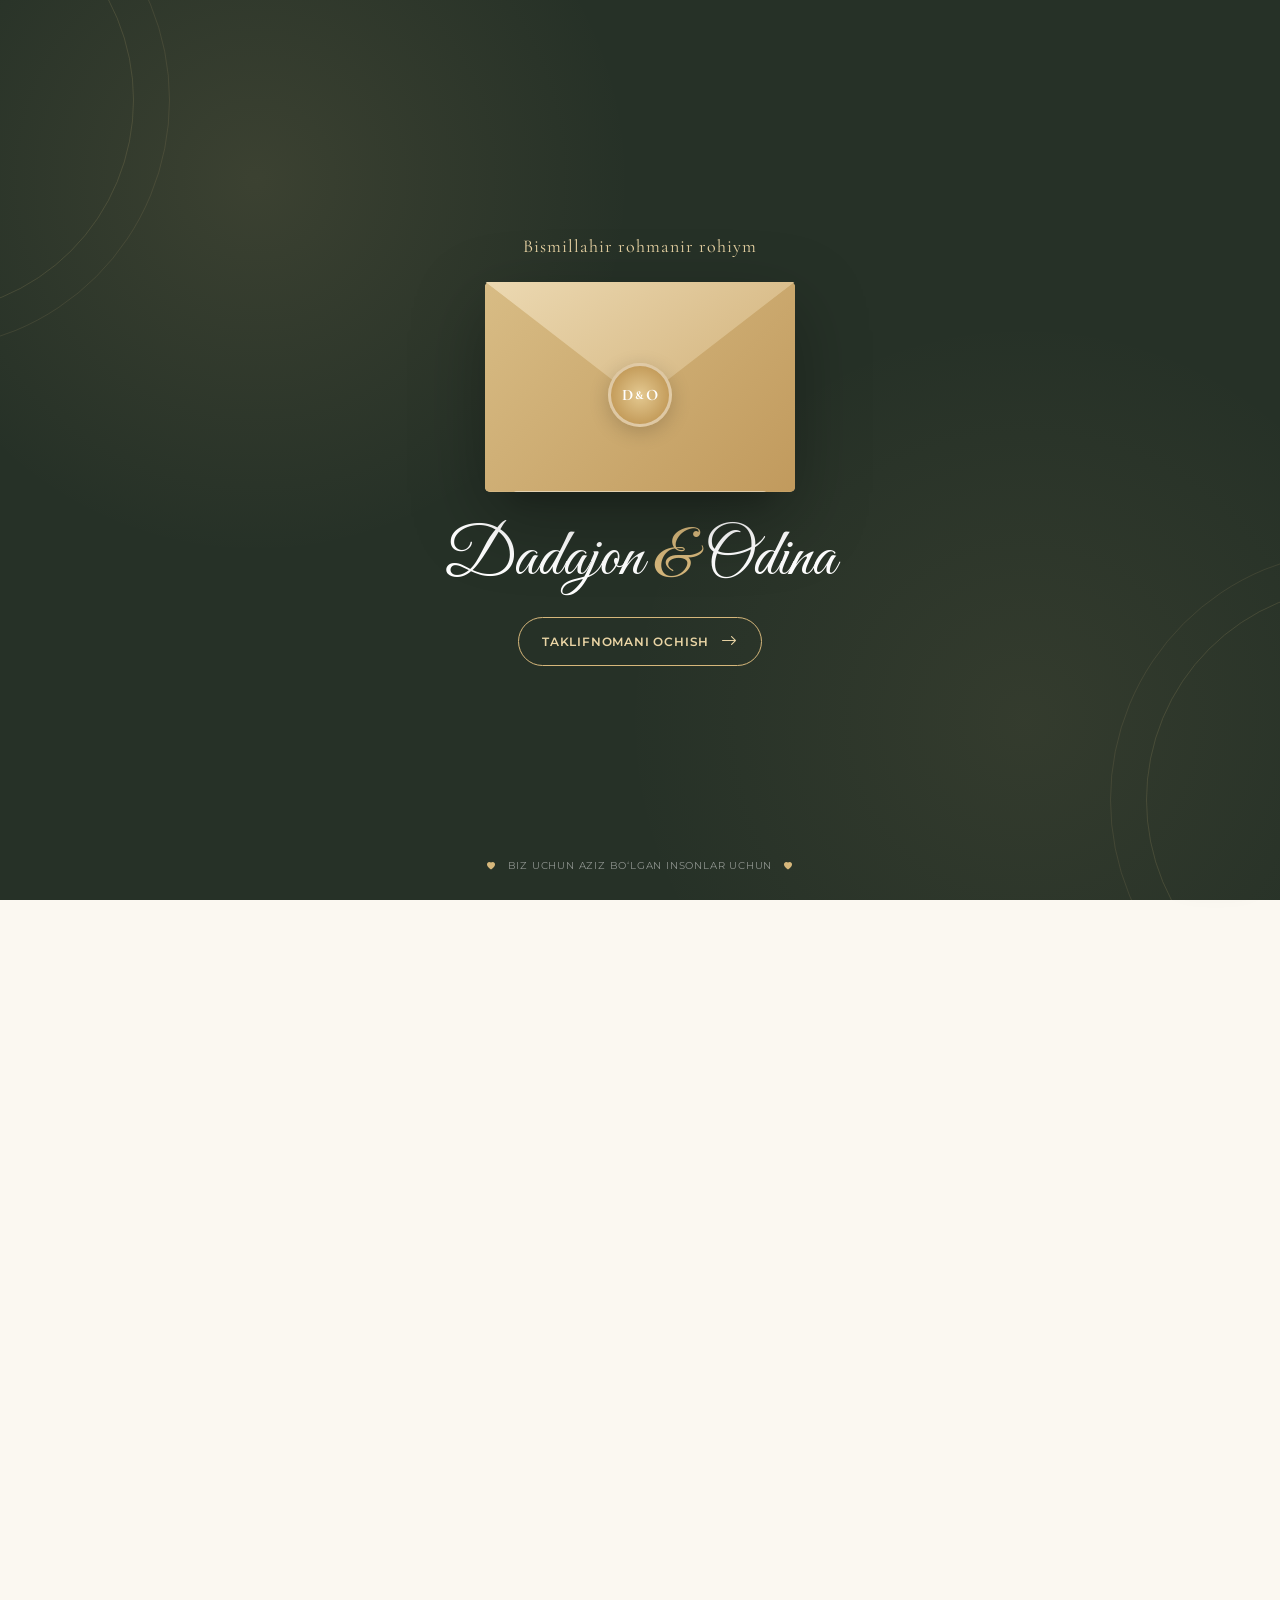
<file: fotiha-taklifnoma/index.html>
<!DOCTYPE html>
<html lang="uz">
<head>
    <meta charset="UTF-8">
    <meta name="viewport" content="width=device-width, initial-scale=1.0">

    <title>Dadajon & Odina — Fotiha Dasturxoni</title>

    <meta
        name="description"
        content="Dadajon & Odina — Fotiha Dasturxoni uchun maxsus taklifnoma."
    >

    <!-- Google Fonts -->
    <link rel="preconnect" href="https://fonts.googleapis.com">
    <link rel="preconnect" href="https://fonts.gstatic.com" crossorigin>

    <link
        href="https://fonts.googleapis.com/css2?family=Cormorant+Garamond:wght@400;500;600;700&family=Great+Vibes&family=Montserrat:wght@400;500;600;700&display=swap"
        rel="stylesheet"
    >

    <!-- Bootstrap Icons -->
    <link
        rel="stylesheet"
        href="https://cdn.jsdelivr.net/npm/bootstrap-icons@1.11.3/font/bootstrap-icons.min.css"
    >

    <!-- Main CSS -->
    <link rel="stylesheet" href="style.css">
</head>

<body>

    <!-- =========================================================
         OPENING SCREEN
    ========================================================== -->

    <div class="opening-screen" id="opening">

        <div class="opening-decoration opening-decoration-left"></div>
        <div class="opening-decoration opening-decoration-right"></div>

        <div class="opening-content">

            <div class="opening-small">
                Bismillahir rohmanir rohiym
            </div>

            <div class="envelope">

                <div class="envelope-back"></div>

                <div class="envelope-letter">
                    <div class="letter-inner">
                        <span class="letter-small">
                            Sizni samimiy
                        </span>

                        <strong>
                            Fotiha dasturxoniga
                        </strong>

                        <span class="letter-small">
                            taklif etamiz
                        </span>
                    </div>
                </div>

                <div class="envelope-flap"></div>

                <div class="envelope-front"></div>

                <div class="envelope-seal">
                    <span>D</span>
                    <span>&</span>
                    <span>O</span>
                </div>

            </div>

            <div class="opening-title">
                Dadajon <span>&</span> Odina
            </div>

            <button class="open-button" id="openBtn" type="button">
                <span>Taklifnomani ochish</span>
                <i class="bi bi-arrow-right"></i>
            </button>

        </div>

        <div class="opening-bottom">
            <i class="bi bi-heart-fill"></i>
            <span>Biz uchun aziz bo‘lgan insonlar uchun</span>
            <i class="bi bi-heart-fill"></i>
        </div>

    </div>


    <!-- =========================================================
         MAIN CONTENT
    ========================================================== -->

    <main id="mainContent" class="main-content">

        <!-- =====================================================
             HERO
        ====================================================== -->

        <section class="hero-section">

            <div class="hero-pattern"></div>

            <div class="hero-flower flower-one"></div>
            <div class="hero-flower flower-two"></div>

            <div class="container hero-container">

                <div class="hero-topline">
                    <span></span>
                    <i class="bi bi-flower1"></i>
                    <span></span>
                </div>

                <p class="hero-kicker">
                    Siz uchun maxsus taklifnoma
                </p>

                <h1 class="hero-names">
                    Dadajon
                    <span>&amp;</span>
                    Odina
                </h1>

                <div class="hero-divider">
                    <i class="bi bi-diamond-fill"></i>
                </div>

                <p class="hero-event">
                    Fotiha Dasturxoni
                </p>

                <p class="hero-date">
                    02 <span>/</span> 10 <span>/</span> 2026
                </p>

                <p class="hero-time">
                    <i class="bi bi-clock"></i>
                    16:00
                </p>

                <p class="hero-description">
                    Fotiha dasturxoniga kursdosh dugonalar uchun
                    <br>
                    maxsus taklifnoma
                </p>

                <a href="#details" class="hero-scroll">
                    <span>Taklifnomani ko‘rish</span>
                    <i class="bi bi-chevron-down"></i>
                </a>

            </div>

        </section>


        <!-- =====================================================
             INTRO
        ====================================================== -->

        <section class="intro-section">

            <div class="container">

                <div class="section-heading center">

                    <span class="heading-kicker">
                        Assalomu alaykum
                    </span>

                    <h2>
                        Aziz mehmonimiz!
                    </h2>

                    <div class="heading-line">
                        <span></span>
                        <i class="bi bi-flower1"></i>
                        <span></span>
                    </div>

                </div>

                <div class="intro-card">

                    <div class="intro-quote">
                        <i class="bi bi-quote"></i>
                    </div>

                    <p>
                        Hayotimizdagi eng go‘zal va unutilmas kunlardan
                        birida Sizni yonimizda ko‘rish biz uchun katta
                        quvonchdir.
                    </p>

                    <p>
                        Shu munosabat bilan tashkil etilayotgan
                        <strong>Fotiha Dasturxonimizga</strong>
                        Sizni chin qalbimizdan taklif etamiz.
                    </p>

                    <div class="intro-signature">
                        Dadajon &amp; Odina
                    </div>

                </div>

            </div>

        </section>


        <!-- =====================================================
             COUNTDOWN
        ====================================================== -->

        <section class="countdown-section" id="countdownSection">

            <div class="container">

                <div class="countdown-card">

                    <div class="countdown-heading">
                        <span>
                            <i class="bi bi-calendar-heart"></i>
                        </span>

                        <div>
                            <small>Baxtli kunimizgacha</small>
                            <strong>Qancha vaqt qoldi?</strong>
                        </div>
                    </div>

                    <div class="countdown">

                        <div class="count-item">
                            <strong id="days">00</strong>
                            <span>kun</span>
                        </div>

                        <div class="count-separator">:</div>

                        <div class="count-item">
                            <strong id="hours">00</strong>
                            <span>soat</span>
                        </div>

                        <div class="count-separator">:</div>

                        <div class="count-item">
                            <strong id="minutes">00</strong>
                            <span>daqiqa</span>
                        </div>

                        <div class="count-separator">:</div>

                        <div class="count-item">
                            <strong id="seconds">00</strong>
                            <span>soniya</span>
                        </div>

                    </div>

                </div>

            </div>

        </section>


        <!-- =====================================================
             EVENT DETAILS
        ====================================================== -->

        <section class="details-section" id="details">

            <div class="container">

                <div class="section-heading center">

                    <span class="heading-kicker">
                        Muhim ma’lumotlar
                    </span>

                    <h2>
                        Fotiha dasturxoni
                    </h2>

                    <div class="heading-line">
                        <span></span>
                        <i class="bi bi-flower1"></i>
                        <span></span>
                    </div>

                    <p>
                        Siz uchun kerakli barcha ma’lumotlar
                    </p>

                </div>


                <div class="details-grid">

                    <!-- DATE -->
                    <div class="detail-card">

                        <div class="detail-icon">
                            <i class="bi bi-calendar3"></i>
                        </div>

                        <div class="detail-content">

                            <span>
                                Sana
                            </span>

                            <strong>
                                02-oktabr, 2026
                            </strong>

                            <small>
                                Juma kuni
                            </small>

                        </div>

                    </div>


                    <!-- TIME -->
                    <div class="detail-card">

                        <div class="detail-icon">
                            <i class="bi bi-clock"></i>
                        </div>

                        <div class="detail-content">

                            <span>
                                Boshlanish vaqti
                            </span>

                            <strong>
                                16:00
                            </strong>

                            <small>
                                Mehmonlarni kutib olish
                            </small>

                        </div>

                    </div>


                    <!-- LOCATION -->
                    <div class="detail-card">

                        <div class="detail-icon">
                            <i class="bi bi-geo-alt"></i>
                        </div>

                        <div class="detail-content">

                            <span>
                                Manzil
                            </span>

                            <strong>
                                Odina Kursdoshlaringni
                                xonadonlarida
                            </strong>

                            <small>
                                Samimiy davramiz
                            </small>

                        </div>

                    </div>

                </div>


                <!-- MAP -->
                <div class="location-box">

                    <div class="location-info">

                        <div class="location-icon">
                            <i class="bi bi-pin-map-fill"></i>
                        </div>

                        <div>
                            <span>
                                Manzilni xaritada ko‘rish
                            </span>

                            <strong>
                                Odina kursdoshingizni xonadonlari
                            </strong>
                        </div>

                    </div>

                    <a
                        class="map-button"
                        href="https://maps.google.com/maps?q=40.184254,67.813580&ll=40.184254,67.813580&z=16"
                        target="_blank"
                        rel="noopener noreferrer"
                    >
                        <span>
                            Google Maps
                        </span>

                        <i class="bi bi-arrow-up-right"></i>
                    </a>

                </div>

            </div>

        </section>


        <!-- =====================================================
             GALLERY
        ====================================================== -->

        <section class="gallery-section">

            <div class="container">

                <div class="section-heading center">

                    <span class="heading-kicker">
                        Bizning xotiralarimiz
                    </span>

                    <h2>
                        Go‘zal lahzalar
                    </h2>

                    <div class="heading-line">
                        <span></span>
                        <i class="bi bi-flower1"></i>
                        <span></span>
                    </div>

                </div>


                <div class="gallery-wrapper">

                    <button
                        class="gallery-arrow gallery-prev"
                        id="galleryPrev"
                        type="button"
                        aria-label="Oldingi rasm"
                    >
                        <i class="bi bi-chevron-left"></i>
                    </button>


                    <div class="gallery-window">

                        <div class="gallery-track" id="galleryTrack">

                            <div class="gallery-slide">
                                <div class="gallery-placeholder slide-one"
                                     style="background-image: url('assets/wedding1.webp');">
                                    <div>
                                        <i class="bi bi-heart-fill"></i>
                                        <span>Dadajon &amp; Odina</span>
                                    </div>
                                </div>
                                
                            </div>

                        <div class="gallery-slide">
                                <div class="gallery-placeholder slide-one"
                                     style="background-image: url('assets/wedding2.webp');">
                                    <div>
                                        <i class="bi bi-heart-fill"></i>
                                        <span>Dadajon &amp; Odina</span>
                                    </div>
                                </div>
                            </div>

                          


                        </div>

                    </div>


                    <button
                        class="gallery-arrow gallery-next"
                        id="galleryNext"
                        type="button"
                        aria-label="Keyingi rasm"
                    >
                        <i class="bi bi-chevron-right"></i>
                    </button>

                </div>


                <div class="gallery-dots" id="galleryDots">

                    <button
                        class="gallery-dot active"
                        data-slide="0"
                        type="button"
                        aria-label="1-rasm"
                    ></button>

                    <button
                        class="gallery-dot"
                        data-slide="1"
                        type="button"
                        aria-label="2-rasm"
                    ></button>

                    <button
                        class="gallery-dot"
                        data-slide="2"
                        type="button"
                        aria-label="3-rasm"
                    ></button>

                </div>

                <p class="gallery-note">
                    <i class="bi bi-info-circle"></i>
                    Keyinchalik ushbu joylarga o‘z rasmlaringizni
                    joylashtirishingiz mumkin.
                </p>

            </div>

        </section>


        <!-- =====================================================
             RSVP
        ====================================================== -->

        <section class="rsvp-section">

            <div class="container">

                <div class="section-heading center light-heading">

                    <span class="heading-kicker">
                        Sizni kutamiz
                    </span>

                    <h2>
                        Tashrifingizni tasdiqlang
                    </h2>

                    <div class="heading-line">
                        <span></span>
                        <i class="bi bi-flower1"></i>
                        <span></span>
                    </div>

                    <p>
                        Sizning ishtirokingiz biz uchun juda qadrli.
                    </p>

                </div>


                <div class="rsvp-card">

                    <div class="rsvp-icon">
                        <i class="bi bi-envelope-heart"></i>
                    </div>

                    <h3>
                        Sizni kutib qolamiz!
                    </h3>

                    <p>
                        Iltimos, ismingizni yozib,
                        tashrifingizni belgilang.
                    </p>


                    <form id="rsvpForm">

                        <div class="form-group">

                            <label for="guestName">
                                Ismingiz
                            </label>

                            <div class="input-wrapper">

                                <i class="bi bi-person"></i>

                                <input
                                    type="text"
                                    id="guestName"
                                    name="guestName"
                                    placeholder="Ismingizni kiriting"
                                    autocomplete="name"
                                    required
                                >

                            </div>

                        </div>


                        <div class="rsvp-buttons">

                            <button
                                type="submit"
                                name="status"
                                value="yes"
                                class="rsvp-btn yes-btn"
                            >
                                <i class="bi bi-check-circle-fill"></i>

                                <span>
                                    Albatta boraman
                                </span>
                            </button>


                            <button
                                type="submit"
                                name="status"
                                value="no"
                                class="rsvp-btn no-btn"
                            >
                                <i class="bi bi-x-circle-fill"></i>

                                <span>
                                    Kela olmayman
                                </span>
                            </button>

                        </div>

                    </form>


                    <div class="attendance-statistics">

                        <button
                            class="attendance-stat"
                            type="button"
                            data-list="yes"
                        >
                            <strong id="yesCount">0</strong>
                            <span>
                                Boraman
                            </span>
                        </button>


                        <div class="stat-divider"></div>


                        <button
                            class="attendance-stat"
                            type="button"
                            data-list="no"
                        >
                            <strong id="noCount">0</strong>
                            <span>
                                Kela olmayman
                            </span>
                        </button>

                    </div>

                </div>

            </div>

        </section>


        <!-- =====================================================
             WISHES
        ====================================================== -->

        <section class="wishes-section">

            <div class="container">

                <div class="section-heading center">

                    <span class="heading-kicker">
                        Ezgu tilaklar
                    </span>

                    <h2>
                        Yurakdan tilak qoldiring
                    </h2>

                    <div class="heading-line">
                        <span></span>
                        <i class="bi bi-flower1"></i>
                        <span></span>
                    </div>

                    <p>
                        Yaxshi tilaklaringizni biz bilan baham ko‘ring.
                    </p>

                </div>


                <div class="wishes-layout">

                    <!-- FORM -->
                    <div class="wish-form-card">

                        <div class="wish-card-top">
                            <i class="bi bi-chat-heart"></i>

                            <div>
                                <strong>
                                    Tilak yozish
                                </strong>

                                <span>
                                    Samimiy so‘zlaringizni qoldiring
                                </span>
                            </div>
                        </div>


                        <form id="wishForm">

                            <div class="form-group">

                                <label for="wishName">
                                    Ismingiz
                                </label>

                                <input
                                    type="text"
                                    id="wishName"
                                    name="wishName"
                                    placeholder="Ismingiz"
                                    autocomplete="name"
                                    required
                                >

                            </div>


                            <div class="form-group">

                                <label for="wishText">
                                    Tilagingiz
                                </label>

                                <textarea
                                    id="wishText"
                                    name="wishText"
                                    rows="5"
                                    maxlength="500"
                                    placeholder="Chiroyli tilagingizni yozing..."
                                    required
                                ></textarea>

                            </div>


                            <button
                                type="submit"
                                class="submit-wish"
                            >
                                <span>
                                    Tilakni yuborish
                                </span>

                                <i class="bi bi-send"></i>
                            </button>

                        </form>

                    </div>


                    <!-- LIST -->
                    <div class="wishes-list-card">

                        <div class="wish-list-header">

                            <div>
                                <span>
                                    Mehmonlarimiz
                                </span>

                                <strong>
                                    Ezgu tilaklar
                                </strong>
                            </div>

                            <i class="bi bi-heart"></i>

                        </div>


                        <div
                            class="wishes-list"
                            id="wishesList"
                        ></div>


                        <div
                            class="empty-wishes"
                            id="emptyWishes"
                        >
                            <i class="bi bi-chat-heart"></i>

                            <p>
                                Hali tilaklar yo‘q.
                            </p>

                            <span>
                                Birinchi bo‘lib tilak qoldiring!
                            </span>
                        </div>

                    </div>

                </div>

            </div>

        </section>


        <!-- =====================================================
             FINAL INVITATION
        ====================================================== -->

        <section class="final-section">

            <div class="final-pattern"></div>

            <div class="container">

                <div class="final-content">

                    <span class="final-small">
                        Sizni intiqlik bilan kutamiz
                    </span>

                    <h2>
                        Birga bo‘laylik,
                        <br>
                        baxtli kunimizni baham ko‘raylik!
                    </h2>

                    <div class="final-ornament">
                        <span></span>
                        <i class="bi bi-heart-fill"></i>
                        <span></span>
                    </div>

                    <div class="final-names">
                        Dadajon <span>&amp;</span> Odina
                    </div>

                    <p>
                        02.10.2026 · 16:00
                    </p>

                </div>

            </div>

        </section>


        <!-- =====================================================
             FOOTER
        ====================================================== -->

        <footer class="footer">

            <div class="container">

                <div class="footer-top">

                    <div class="footer-brand">
                        <span>D</span>
                        <i>&amp;</i>
                        <span>O</span>
                    </div>

                    <div class="footer-text">
                        <strong>
                            Dadajon &amp; Odina
                        </strong>

                        <span>
                            Fotiha Dasturxoni
                        </span>
                    </div>

                </div>


                <div class="footer-divider"></div>


                <p class="footer-love">
                    Ushbu maxsus kunimizni biz bilan
                    baham ko‘rganingiz uchun tashakkur.
                </p>


                <div class="footer-date">
                    02 · 10 · 2026
                </div>


                <p class="footer-copy">
                    <i class="bi bi-heart-fill"></i>
                    Mehr bilan tayyorlandi
                </p>

            </div>

        </footer>

    </main>


    <!-- =========================================================
         GUEST LIST MODAL
    ========================================================== -->

    <div
        class="modal-overlay"
        id="listModal"
        aria-hidden="true"
    >

        <div class="guest-modal">

            <button
                class="modal-close"
                id="modalClose"
                type="button"
                aria-label="Yopish"
            >
                <i class="bi bi-x-lg"></i>
            </button>

            <div class="modal-icon">
                <i class="bi bi-people-fill"></i>
            </div>

            <span id="modalKicker">
                Mehmonlar
            </span>

            <h3 id="modalTitle">
                Boradigan mehmonlar
            </h3>

            <div
                class="modal-list"
                id="modalList"
            ></div>

        </div>

    </div>


    <!-- =========================================================
         TOAST
    ========================================================== -->

    <div
        class="toast-message"
        id="toast"
        role="status"
    >
        <i class="bi bi-check-circle-fill"></i>

        <span id="toastText">
            Muvaffaqiyatli!
        </span>
    </div>


    <!-- =========================================================
         MUSIC
    ========================================================== -->

    <button
        class="music-button"
        id="musicBtn"
        type="button"
        aria-label="Musiqani yoqish yoki o‘chirish"
    >
        <span class="music-icon">
            <i class="bi bi-music-note-beamed"></i>
        </span>

        <span id="musicText">
            Musiqa
        </span>
    </button>


    <!-- AUDIO -->
    <audio
        id="bgMusic"
        loop
        preload="auto"
    >
        <source
            src="assets/toy.mp3"
            type="audio/mpeg"
        >
    </audio>


    <!-- =========================================================
         FALLING PETALS
    ========================================================== -->

    <div
        class="petals"
        aria-hidden="true"
    ></div>


    <!-- JAVASCRIPT -->
    <script src="script.js"></script>

</body>
</html>
</file>
<file: fotiha-taklifnoma/style.css>
/* ============================================================
   DADAJON & ODINA — FOTIHA TAKLIFNOMA
   PREMIUM DESIGN SYSTEM
============================================================ */


/* ============================================================
   ROOT
============================================================ */

:root {

    --ivory: #fbf8f1;
    --ivory-dark: #f2ecdf;
    --cream: #eee5d4;

    --champagne: #d6b77b;
    --champagne-light: #ead5a5;
    --gold: #b99048;
    --gold-dark: #8f6d34;

    --olive: #344236;
    --olive-dark: #263127;
    --olive-light: #536451;

    --espresso: #30251d;
    --brown: #6b5949;
    --brown-light: #8e7c69;

    --white: #ffffff;
    --black: #111111;

    --muted: #84776a;

    --red: #a95750;
    --green: #59745d;

    --border: rgba(87, 68, 43, .14);

    --shadow-sm:
        0 8px 25px rgba(50, 39, 25, .08);

    --shadow-md:
        0 18px 50px rgba(50, 39, 25, .12);

    --shadow-lg:
        0 30px 80px rgba(30, 25, 18, .18);

    --radius-sm: 10px;
    --radius-md: 18px;
    --radius-lg: 28px;

    --font-serif: "Cormorant Garamond", Georgia, serif;
    --font-script: "Great Vibes", cursive;
    --font-sans: "Montserrat", Arial, sans-serif;

}


/* ============================================================
   RESET
============================================================ */

* {
    margin: 0;
    padding: 0;
    box-sizing: border-box;
}

html {
    scroll-behavior: smooth;
}

body {
    background: var(--ivory);
    color: var(--espresso);
    font-family: var(--font-sans);
    overflow-x: hidden;
}

body.no-scroll {
    overflow: hidden;
}

button,
input,
textarea {
    font-family: inherit;
}

button {
    cursor: pointer;
}

a {
    color: inherit;
    text-decoration: none;
}

img {
    max-width: 100%;
    display: block;
}

::selection {
    background: var(--champagne);
    color: var(--espresso);
}


/* ============================================================
   CONTAINER
============================================================ */

.container {
    width: min(1120px, calc(100% - 40px));
    margin: 0 auto;
}


/* ============================================================
   OPENING SCREEN
============================================================ */

.opening-screen {
    position: fixed;
    inset: 0;
    z-index: 9999;

    display: flex;
    align-items: center;
    justify-content: center;

    min-height: 100vh;

    background:
        radial-gradient(
            circle at 20% 20%,
            rgba(214, 183, 123, .12),
            transparent 30%
        ),
        radial-gradient(
            circle at 80% 80%,
            rgba(214, 183, 123, .08),
            transparent 32%
        ),
        var(--olive-dark);

    overflow: hidden;

    transition:
        opacity .8s ease,
        visibility .8s ease,
        transform .8s ease;
}

.opening-screen.opened {
    opacity: 0;
    visibility: hidden;
    transform: scale(1.04);
    pointer-events: none;
}

.opening-content {
    position: relative;
    z-index: 3;

    width: min(500px, calc(100% - 40px));

    display: flex;
    flex-direction: column;
    align-items: center;

    text-align: center;
}

.opening-small {
    color: var(--champagne-light);

    font-family: var(--font-serif);
    font-size: 18px;

    margin-bottom: 25px;

    letter-spacing: 1px;
}

.envelope {
    position: relative;

    width: 310px;
    height: 210px;

    perspective: 1200px;

    margin-bottom: 34px;

    filter:
        drop-shadow(
            0 25px 35px rgba(0, 0, 0, .28)
        );
}

.envelope-back,
.envelope-front {
    position: absolute;
    inset: 0;

    background:
        linear-gradient(
            135deg,
            #e7d4ad,
            #cba86d
        );

    border-radius: 5px;
}

.envelope-back {
    z-index: 1;
}

.envelope-front {
    z-index: 4;

    clip-path:
        polygon(
            0 0,
            50% 55%,
            100% 0,
            100% 100%,
            0 100%
        );

    background:
        linear-gradient(
            135deg,
            #d8bc85,
            #c19a5d
        );
}

.envelope-flap {
    position: absolute;

    top: 0;
    left: 0;

    width: 100%;
    height: 100%;

    z-index: 6;

    background:
        linear-gradient(
            145deg,
            #ecd9b2,
            #caa66a
        );

    clip-path:
        polygon(
            0 0,
            100% 0,
            50% 57%
        );

    transform-origin: top center;

    transition:
        transform 1s cubic-bezier(.65, 0, .35, 1);

    backface-visibility: hidden;
}

.envelope-letter {
    position: absolute;

    z-index: 3;

    left: 9%;
    bottom: 0;

    width: 82%;
    height: 87%;

    background: var(--ivory);

    border-radius: 4px;

    transform: translateY(0);

    transition:
        transform 1s .15s cubic-bezier(.65, 0, .35, 1);

    box-shadow:
        0 10px 20px rgba(0, 0, 0, .12);
}

.letter-inner {
    height: 100%;

    display: flex;
    flex-direction: column;
    justify-content: center;
    align-items: center;

    gap: 4px;

    color: var(--espresso);
}

.letter-small {
    font-family: var(--font-serif);
    font-size: 15px;
}

.letter-inner strong {
    font-family: var(--font-serif);
    font-size: 22px;
    color: var(--gold-dark);
}

.envelope-seal {
    position: absolute;

    z-index: 10;

    left: 50%;
    top: 54%;

    transform: translate(-50%, -50%);

    width: 64px;
    height: 64px;

    border-radius: 50%;

    display: flex;
    align-items: center;
    justify-content: center;

    gap: 2px;

    background:
        radial-gradient(
            circle,
            #e4c991,
            #b78a45
        );

    color: var(--white);

    border: 3px solid rgba(255,255,255,.45);

    box-shadow:
        0 5px 20px rgba(0, 0, 0, .18);

    font-family: var(--font-serif);
    font-weight: 700;

    transition:
        opacity .5s,
        transform .8s;
}

.envelope-seal span:nth-child(2) {
    font-size: 12px;
}

.opening-screen.is-open .envelope-flap {
    transform: rotateX(180deg);
}

.opening-screen.is-open .envelope-letter {
    transform: translateY(-100px);
}

.opening-screen.is-open .envelope-seal {
    opacity: 0;
    transform:
        translate(-50%, -50%)
        scale(.5);
}

.opening-title {
    color: var(--white);

    font-family: var(--font-script);
    font-size: clamp(42px, 8vw, 66px);

    line-height: 1;

    margin-bottom: 25px;
}

.opening-title span {
    color: var(--champagne);
}

.open-button {
    display: inline-flex;
    align-items: center;
    justify-content: center;
    gap: 12px;

    padding: 14px 23px;

    border: 1px solid var(--champagne);

    background: transparent;

    color: var(--champagne-light);

    border-radius: 50px;

    font-size: 12px;
    font-weight: 600;

    letter-spacing: .8px;
    text-transform: uppercase;

    transition: .3s ease;
}

.open-button i {
    font-size: 16px;
}

.open-button:hover {
    background: var(--champagne);
    color: var(--olive-dark);

    transform: translateY(-2px);
}

.opening-bottom {
    position: absolute;

    bottom: 28px;
    left: 50%;

    transform: translateX(-50%);

    display: flex;
    align-items: center;
    gap: 12px;

    width: max-content;
    max-width: 90%;

    color: rgba(255,255,255,.48);

    font-size: 10px;

    letter-spacing: .8px;
    text-transform: uppercase;
}

.opening-bottom i {
    color: var(--champagne);
    font-size: 8px;
}

.opening-decoration {
    position: absolute;

    width: 500px;
    height: 500px;

    border: 1px solid rgba(214,183,123,.12);

    border-radius: 50%;
}

.opening-decoration::before,
.opening-decoration::after {
    content: "";

    position: absolute;

    inset: 35px;

    border: 1px solid rgba(214,183,123,.08);

    border-radius: 50%;
}

.opening-decoration-left {
    left: -330px;
    top: -150px;
}

.opening-decoration-right {
    right: -330px;
    bottom: -150px;
}


/* ============================================================
   MAIN
============================================================ */

.main-content {
    position: relative;

    opacity: 0;

    transition: opacity .8s ease;
}

.main-content.visible {
    opacity: 1;
}


/* ============================================================
   HERO
============================================================ */

.hero-section {
    position: relative;

    min-height: 86vh;

    display: flex;
    align-items: center;

    overflow: hidden;

    background:
        linear-gradient(
            135deg,
            rgba(38,49,39,.97),
            rgba(52,66,54,.94)
        );

    color: var(--white);
}

.hero-pattern {
    position: absolute;
    inset: 0;

    opacity: .08;

    background-image:
        radial-gradient(
            circle at 20% 20%,
            var(--champagne) 1px,
            transparent 1px
        );

    background-size: 35px 35px;
}

.hero-section::before {
    content: "";

    position: absolute;

    width: 700px;
    height: 700px;

    border: 1px solid rgba(214,183,123,.12);

    border-radius: 50%;

    left: -350px;
    top: -280px;
}

.hero-section::after {
    content: "";

    position: absolute;

    width: 600px;
    height: 600px;

    border: 1px solid rgba(214,183,123,.08);

    border-radius: 50%;

    right: -300px;
    bottom: -300px;
}

.hero-container {
    position: relative;
    z-index: 2;

    text-align: center;

    padding: 70px 0 55px;
}

.hero-topline {
    display: flex;
    align-items: center;
    justify-content: center;

    gap: 12px;

    margin-bottom: 18px;
}

.hero-topline span {
    width: 55px;
    height: 1px;

    background: var(--champagne);
}

.hero-topline i {
    color: var(--champagne);

    font-size: 18px;
}

.hero-kicker {
    margin-bottom: 14px;

    color: var(--champagne-light);

    font-size: 10px;

    text-transform: uppercase;
    letter-spacing: 3px;
}

.hero-names {
    margin: 0;

    font-family: var(--font-script);
    font-weight: 400;

    font-size: clamp(72px, 11vw, 125px);

    line-height: .9;

    color: var(--white);

    text-shadow:
        0 5px 25px rgba(0,0,0,.16);
}

.hero-names span {
    color: var(--champagne);

    font-size: .55em;

    margin: 0 8px;
}

.hero-divider {
    display: flex;
    align-items: center;
    justify-content: center;

    gap: 12px;

    margin: 23px auto 12px;
}

.hero-divider::before,
.hero-divider::after {
    content: "";

    width: 70px;
    height: 1px;

    background:
        linear-gradient(
            to right,
            transparent,
            var(--champagne)
        );
}

.hero-divider::after {
    background:
        linear-gradient(
            to left,
            transparent,
            var(--champagne)
        );
}

.hero-divider i {
    color: var(--champagne);

    font-size: 8px;
}

.hero-event {
    font-family: var(--font-serif);

    font-size: 25px;

    letter-spacing: 2px;

    color: var(--champagne-light);

    margin-bottom: 14px;
}

.hero-date {
    font-family: var(--font-serif);

    font-size: 28px;

    font-weight: 600;

    letter-spacing: 3px;
}

.hero-date span {
    color: var(--champagne);
    padding: 0 5px;
}

.hero-time {
    display: inline-flex;
    align-items: center;
    gap: 7px;

    margin-top: 7px;

    font-size: 13px;

    color: rgba(255,255,255,.7);
}

.hero-time i {
    color: var(--champagne);
}

.hero-description {
    margin-top: 22px;

    color: rgba(255,255,255,.66);

    font-family: var(--font-serif);

    font-size: 17px;

    line-height: 1.5;
}

.hero-scroll {
    display: inline-flex;
    flex-direction: column;
    align-items: center;

    gap: 6px;

    margin-top: 35px;

    color: rgba(255,255,255,.55);

    font-size: 9px;

    text-transform: uppercase;
    letter-spacing: 1.5px;
}

.hero-scroll i {
    color: var(--champagne);

    animation:
        scrollDown 1.7s infinite;
}

@keyframes scrollDown {
    0%,
    100% {
        transform: translateY(0);
    }

    50% {
        transform: translateY(5px);
    }
}


/* ============================================================
   GENERIC SECTIONS
============================================================ */

.intro-section,
.details-section,
.gallery-section,
.wishes-section {
    padding: 70px 0;
}

.section-heading {
    margin-bottom: 35px;
}

.section-heading.center {
    text-align: center;
}

.heading-kicker {
    display: block;

    margin-bottom: 7px;

    color: var(--gold-dark);

    font-size: 9px;

    font-weight: 700;

    text-transform: uppercase;
    letter-spacing: 2.5px;
}

.section-heading h2 {
    margin: 0;

    font-family: var(--font-serif);

    font-size: clamp(38px, 5vw, 54px);

    font-weight: 600;

    line-height: 1;

    color: var(--espresso);
}

.heading-line {
    display: flex;
    align-items: center;
    justify-content: center;

    gap: 10px;

    margin: 15px auto 12px;
}

.heading-line span {
    width: 55px;
    height: 1px;

    background: var(--champagne);
}

.heading-line i {
    color: var(--gold);

    font-size: 9px;
}

.section-heading p {
    color: var(--muted);

    font-family: var(--font-serif);

    font-size: 16px;
}


/* ============================================================
   INTRO
============================================================ */

.intro-section {
    background: var(--ivory);
}

.intro-card {
    position: relative;

    max-width: 760px;

    margin: 0 auto;

    padding: 38px 45px;

    background: var(--white);

    border: 1px solid var(--border);

    border-radius: var(--radius-md);

    box-shadow: var(--shadow-sm);

    text-align: center;
}

.intro-quote {
    position: absolute;

    top: -18px;
    left: 50%;

    transform: translateX(-50%);

    width: 38px;
    height: 38px;

    display: flex;
    align-items: center;
    justify-content: center;

    border-radius: 50%;

    background: var(--olive);

    color: var(--champagne-light);

    font-size: 16px;
}

.intro-card p {
    color: var(--brown);

    font-family: var(--font-serif);

    font-size: 20px;

    line-height: 1.55;

    margin-bottom: 11px;
}

.intro-card strong {
    color: var(--gold-dark);
}

.intro-signature {
    margin-top: 17px;

    font-family: var(--font-script);

    font-size: 35px;

    color: var(--olive);
}


/* ============================================================
   COUNTDOWN
============================================================ */

.countdown-section {
    padding: 45px 0;

    background:
        linear-gradient(
            135deg,
            var(--espresso),
            #42352a
        );
}

.countdown-card {
    display: flex;
    align-items: center;
    justify-content: space-between;

    gap: 35px;
}

.countdown-heading {
    display: flex;
    align-items: center;
    gap: 15px;

    min-width: 250px;
}

.countdown-heading > span {
    width: 50px;
    height: 50px;

    display: flex;
    align-items: center;
    justify-content: center;

    border: 1px solid rgba(214,183,123,.35);

    border-radius: 50%;

    color: var(--champagne);
}

.countdown-heading small {
    display: block;

    margin-bottom: 2px;

    color: rgba(255,255,255,.52);

    font-size: 9px;

    text-transform: uppercase;
    letter-spacing: 1.4px;
}

.countdown-heading strong {
    display: block;

    color: var(--white);

    font-family: var(--font-serif);

    font-size: 24px;
}

.countdown {
    display: flex;
    align-items: center;

    gap: 16px;
}

.count-item {
    text-align: center;

    min-width: 60px;
}

.count-item strong {
    display: block;

    color: var(--champagne-light);

    font-family: var(--font-serif);

    font-size: 40px;

    line-height: .9;

    font-weight: 600;
}

.count-item span {
    display: block;

    margin-top: 7px;

    color: rgba(255,255,255,.45);

    font-size: 8px;

    text-transform: uppercase;
    letter-spacing: 1px;
}

.count-separator {
    color: var(--champagne);

    font-family: var(--font-serif);

    font-size: 28px;

    transform: translateY(-5px);
}


/* ============================================================
   DETAILS
============================================================ */

.details-section {
    background: var(--white);
}

.details-grid {
    display: grid;

    grid-template-columns:
        repeat(3, 1fr);

    gap: 18px;
}

.detail-card {
    display: flex;
    align-items: center;

    gap: 15px;

    padding: 24px 20px;

    background: var(--ivory);

    border: 1px solid var(--border);

    border-radius: var(--radius-md);

    transition: .3s ease;
}

.detail-card:hover {
    transform: translateY(-4px);

    box-shadow: var(--shadow-sm);

    border-color:
        rgba(185,144,72,.28);
}

.detail-icon {
    flex: 0 0 50px;

    width: 50px;
    height: 50px;

    display: flex;
    align-items: center;
    justify-content: center;

    border-radius: 50%;

    background: var(--olive);

    color: var(--champagne-light);

    font-size: 18px;
}

.detail-content span {
    display: block;

    margin-bottom: 3px;

    color: var(--muted);

    font-size: 8px;

    font-weight: 700;

    text-transform: uppercase;
    letter-spacing: 1.3px;
}

.detail-content strong {
    display: block;

    color: var(--espresso);

    font-family: var(--font-serif);

    font-size: 21px;

    line-height: 1.15;
}

.detail-content small {
    display: block;

    margin-top: 3px;

    color: var(--brown-light);

    font-size: 9px;
}

.location-box {
    display: flex;
    align-items: center;
    justify-content: space-between;

    gap: 20px;

    margin-top: 18px;

    padding: 18px 20px;

    background: var(--olive);

    border-radius: var(--radius-md);

    color: var(--white);
}

.location-info {
    display: flex;
    align-items: center;

    gap: 13px;
}

.location-icon {
    width: 45px;
    height: 45px;

    display: flex;
    align-items: center;
    justify-content: center;

    flex: 0 0 45px;

    border: 1px solid rgba(214,183,123,.35);

    border-radius: 50%;

    color: var(--champagne);
}

.location-info span {
    display: block;

    margin-bottom: 2px;

    color: rgba(255,255,255,.5);

    font-size: 8px;

    text-transform: uppercase;
    letter-spacing: 1px;
}

.location-info strong {
    display: block;

    font-family: var(--font-serif);

    font-size: 20px;
}

.map-button {
    display: inline-flex;
    align-items: center;
    gap: 9px;

    padding: 11px 17px;

    border: 1px solid rgba(214,183,123,.45);

    border-radius: 50px;

    color: var(--champagne-light);

    font-size: 9px;

    font-weight: 700;

    text-transform: uppercase;
    letter-spacing: .8px;

    transition: .3s ease;

    white-space: nowrap;
}

.map-button:hover {
    background: var(--champagne);
    color: var(--olive-dark);
}


/* ============================================================
   GALLERY
============================================================ */

.gallery-section {
    background: var(--ivory);
}

.gallery-wrapper {
    position: relative;

    display: flex;
    align-items: center;

    max-width: 850px;

    margin: 0 auto;
}

.gallery-window {
    width: 100%;

    overflow: hidden;

    border-radius: var(--radius-lg);

    box-shadow: var(--shadow-md);
}

.gallery-track {
    display: flex;

    transition:
        transform .6s cubic-bezier(.65,0,.35,1);
}

.gallery-slide {
    min-width: 100%;
}

.gallery-placeholder {
    position: relative;

    aspect-ratio: 16 / 8.5;

    display: flex;
    align-items: center;
    justify-content: center;

    overflow: hidden;
}

.gallery-placeholder::before {
    content: "";

    position: absolute;

    inset: 22px;

    border: 1px solid rgba(255,255,255,.28);

    border-radius: 15px;
}

.gallery-placeholder > div {
    position: relative;
    z-index: 2;

    display: flex;
    flex-direction: column;
    align-items: center;

    gap: 8px;

    color: var(--white);
}

.gallery-placeholder i {
    font-size: 30px;

    color: var(--champagne-light);
}

.gallery-placeholder span {
    font-family: var(--font-script);

    font-size: 42px;
}

.slide-one {
    background:
        linear-gradient(
            135deg,
            #39483a,
            #7d694d
        );
}

.slide-two {
    background:
        linear-gradient(
            135deg,
            #665740,
            #9d8765
        );
}

.slide-three {
    background:
        linear-gradient(
            135deg,
            #303b32,
            #8d7350
        );
}

.gallery-arrow {
    position: absolute;

    z-index: 4;

    top: 50%;

    transform: translateY(-50%);

    width: 42px;
    height: 42px;

    display: flex;
    align-items: center;
    justify-content: center;

    border: 1px solid rgba(255,255,255,.4);

    border-radius: 50%;

    background: rgba(35,42,35,.65);

    backdrop-filter: blur(5px);

    color: var(--champagne-light);

    transition: .3s ease;
}

.gallery-arrow:hover {
    background: var(--champagne);
    color: var(--espresso);
}

.gallery-prev {
    left: 15px;
}

.gallery-next {
    right: 15px;
}

.gallery-dots {
    display: flex;
    justify-content: center;

    gap: 7px;

    margin-top: 18px;
}

.gallery-dot {
    width: 7px;
    height: 7px;

    padding: 0;

    border: 0;

    border-radius: 50%;

    background: #c8bba9;

    transition: .3s ease;
}

.gallery-dot.active {
    width: 24px;

    border-radius: 10px;

    background: var(--gold);
}

.gallery-note {
    display: flex;
    align-items: center;
    justify-content: center;

    gap: 7px;

    margin-top: 15px;

    color: var(--muted);

    font-size: 9px;

    text-align: center;
}

.gallery-note i {
    color: var(--gold);
}


/* ============================================================
   RSVP
============================================================ */

.rsvp-section {
    position: relative;

    padding: 70px 0;

    background:
        linear-gradient(
            135deg,
            var(--olive-dark),
            var(--olive)
        );

    overflow: hidden;
}

.rsvp-section::before {
    content: "";

    position: absolute;

    width: 500px;
    height: 500px;

    border: 1px solid rgba(214,183,123,.08);

    border-radius: 50%;

    left: -300px;
    top: -200px;
}

.light-heading .heading-kicker {
    color: var(--champagne-light);
}

.light-heading h2 {
    color: var(--white);
}

.light-heading .heading-line span {
    background: var(--champagne);
}

.light-heading .heading-line i {
    color: var(--champagne);
}

.light-heading p {
    color: rgba(255,255,255,.55);
}

.rsvp-card {
    position: relative;
    z-index: 2;

    width: min(600px, 100%);

    margin: 0 auto;

    padding: 34px;

    background: rgba(255,255,255,.97);

    border-radius: var(--radius-lg);

    box-shadow: var(--shadow-lg);

    text-align: center;
}

.rsvp-icon {
    width: 55px;
    height: 55px;

    display: flex;
    align-items: center;
    justify-content: center;

    margin: 0 auto 12px;

    border-radius: 50%;

    background: var(--olive);

    color: var(--champagne-light);

    font-size: 21px;
}

.rsvp-card h3 {
    font-family: var(--font-serif);

    font-size: 29px;

    color: var(--espresso);

    margin-bottom: 3px;
}

.rsvp-card > p {
    color: var(--muted);

    font-family: var(--font-serif);

    font-size: 15px;

    margin-bottom: 22px;
}


/* ============================================================
   FORMS
============================================================ */

.form-group {
    margin-bottom: 15px;

    text-align: left;
}

.form-group label {
    display: block;

    margin-bottom: 6px;

    color: var(--brown);

    font-size: 9px;

    font-weight: 700;

    text-transform: uppercase;
    letter-spacing: 1px;
}

.input-wrapper {
    position: relative;
}

.input-wrapper i {
    position: absolute;

    left: 14px;
    top: 50%;

    transform: translateY(-50%);

    color: var(--gold);
}

.form-group input,
.form-group textarea {
    width: 100%;

    padding: 13px 14px;

    border: 1px solid var(--border);

    border-radius: 10px;

    background: var(--ivory);

    outline: none;

    color: var(--espresso);

    font-size: 12px;

    transition: .25s ease;
}

.input-wrapper input {
    padding-left: 40px;
}

.form-group textarea {
    resize: vertical;

    min-height: 110px;

    line-height: 1.5;
}

.form-group input:focus,
.form-group textarea:focus {
    border-color: var(--gold);

    background: var(--white);

    box-shadow:
        0 0 0 3px rgba(185,144,72,.08);
}

.form-group input::placeholder,
.form-group textarea::placeholder {
    color: #aaa096;
}


/* ============================================================
   RSVP BUTTONS
============================================================ */

.rsvp-buttons {
    display: grid;

    grid-template-columns: 1fr 1fr;

    gap: 10px;
}

.rsvp-btn {
    min-height: 48px;

    display: flex;
    align-items: center;
    justify-content: center;

    gap: 8px;

    border-radius: 10px;

    font-size: 10px;

    font-weight: 700;

    letter-spacing: .3px;

    transition: .3s ease;
}

.yes-btn {
    border: 1px solid rgba(89,116,93,.35);

    background:
        rgba(89,116,93,.1);

    color: var(--green);
}

.no-btn {
    border: 1px solid rgba(169,87,80,.3);

    background:
        rgba(169,87,80,.07);

    color: var(--red);
}

.yes-btn:hover {
    background: var(--green);
    color: var(--white);

    transform: translateY(-2px);
}

.no-btn:hover {
    background: var(--red);
    color: var(--white);

    transform: translateY(-2px);
}

.rsvp-btn i {
    font-size: 15px;
}


/* ============================================================
   ATTENDANCE STATISTICS
============================================================ */

.attendance-statistics {
    display: flex;
    align-items: center;
    justify-content: center;

    margin-top: 22px;

    padding-top: 18px;

    border-top: 1px solid var(--border);
}

.attendance-stat {
    display: flex;
    flex-direction: column;
    align-items: center;

    min-width: 130px;

    border: 0;

    background: transparent;

    color: inherit;
}

.attendance-stat strong {
    font-family: var(--font-serif);

    font-size: 27px;

    color: var(--espresso);
}

.attendance-stat span {
    color: var(--muted);

    font-size: 8px;

    text-transform: uppercase;
    letter-spacing: .8px;
}

.stat-divider {
    width: 1px;
    height: 34px;

    background: var(--border);
}


/* ============================================================
   WISHES
============================================================ */

.wishes-layout {
    display: grid;

    grid-template-columns:
        minmax(0, .9fr)
        minmax(0, 1.1fr);

    gap: 20px;

    align-items: start;
}

.wish-form-card,
.wishes-list-card {
    background: var(--white);

    border: 1px solid var(--border);

    border-radius: var(--radius-md);

    box-shadow: var(--shadow-sm);
}

.wish-form-card {
    padding: 25px;
}

.wish-card-top {
    display: flex;
    align-items: center;

    gap: 12px;

    margin-bottom: 20px;

    padding-bottom: 15px;

    border-bottom: 1px solid var(--border);
}

.wish-card-top > i {
    width: 42px;
    height: 42px;

    display: flex;
    align-items: center;
    justify-content: center;

    border-radius: 50%;

    background: var(--ivory-dark);

    color: var(--gold);

    font-size: 17px;
}

.wish-card-top strong {
    display: block;

    font-family: var(--font-serif);

    font-size: 21px;
}

.wish-card-top span {
    display: block;

    margin-top: 1px;

    color: var(--muted);

    font-size: 9px;
}

.submit-wish {
    width: 100%;

    display: flex;
    align-items: center;
    justify-content: center;

    gap: 10px;

    min-height: 45px;

    border: 0;

    border-radius: 10px;

    background: var(--olive);

    color: var(--white);

    font-size: 10px;

    font-weight: 700;

    transition: .3s ease;
}

.submit-wish:hover {
    background: var(--olive-dark);

    transform: translateY(-2px);
}

.wishes-list-card {
    overflow: hidden;
}

.wish-list-header {
    display: flex;
    align-items: center;
    justify-content: space-between;

    padding: 20px 23px;

    background: var(--olive);

    color: var(--white);
}

.wish-list-header span {
    display: block;

    margin-bottom: 2px;

    color: rgba(255,255,255,.5);

    font-size: 8px;

    text-transform: uppercase;
    letter-spacing: 1px;
}

.wish-list-header strong {
    display: block;

    font-family: var(--font-serif);

    font-size: 23px;
}

.wish-list-header > i {
    color: var(--champagne);

    font-size: 24px;
}

.wishes-list {
    max-height: 430px;

    overflow-y: auto;
}

.wish-item {
    padding: 18px 22px;

    border-bottom: 1px solid var(--border);
}

.wish-item:last-child {
    border-bottom: 0;
}

.wish-item-head {
    display: flex;
    align-items: center;
    justify-content: space-between;

    gap: 10px;

    margin-bottom: 7px;
}

.wish-item-name {
    font-family: var(--font-serif);

    font-size: 19px;

    font-weight: 600;

    color: var(--espresso);
}

.wish-item-time {
    color: var(--muted);

    font-size: 7px;
}

.wish-item-text {
    color: var(--brown);

    font-family: var(--font-serif);

    font-size: 15px;

    line-height: 1.45;
}

.empty-wishes {
    padding: 55px 20px;

    text-align: center;

    color: var(--muted);
}

.empty-wishes i {
    display: block;

    margin-bottom: 10px;

    color: var(--champagne);

    font-size: 28px;
}

.empty-wishes p {
    font-family: var(--font-serif);

    font-size: 18px;

    margin-bottom: 3px;
}

.empty-wishes span {
    font-size: 9px;
}


/* ============================================================
   FINAL
============================================================ */

.final-section {
    position: relative;

    padding: 85px 0;

    background:
        linear-gradient(
            135deg,
            #e9dfcc,
            #f8f2e7
        );

    overflow: hidden;

    text-align: center;
}

.final-pattern {
    position: absolute;
    inset: 0;

    opacity: .08;

    background-image:
        radial-gradient(
            circle,
            var(--gold) 1px,
            transparent 1px
        );

    background-size: 30px 30px;
}

.final-content {
    position: relative;
    z-index: 2;
}

.final-small {
    display: block;

    margin-bottom: 10px;

    color: var(--gold-dark);

    font-size: 9px;

    font-weight: 700;

    text-transform: uppercase;
    letter-spacing: 2px;
}

.final-content h2 {
    max-width: 700px;

    margin: 0 auto;

    font-family: var(--font-serif);

    font-size: clamp(34px, 5vw, 50px);

    font-weight: 500;

    line-height: 1.05;

    color: var(--espresso);
}

.final-ornament {
    display: flex;
    align-items: center;
    justify-content: center;

    gap: 12px;

    margin: 22px 0 10px;
}

.final-ornament span {
    width: 55px;
    height: 1px;

    background: var(--champagne);
}

.final-ornament i {
    color: var(--gold);

    font-size: 9px;
}

.final-names {
    font-family: var(--font-script);

    font-size: 52px;

    color: var(--olive);
}

.final-names span {
    color: var(--gold);
}

.final-content > p {
    margin-top: 6px;

    color: var(--muted);

    font-size: 10px;

    letter-spacing: 2px;
}


/* ============================================================
   FOOTER
============================================================ */

.footer {
    padding: 38px 0 25px;

    background: var(--espresso);

    color: var(--white);

    text-align: center;
}

.footer-top {
    display: flex;
    align-items: center;
    justify-content: center;

    gap: 14px;
}

.footer-brand {
    display: flex;
    align-items: center;
    justify-content: center;

    width: 50px;
    height: 50px;

    border: 1px solid rgba(214,183,123,.5);

    border-radius: 50%;

    color: var(--champagne-light);

    font-family: var(--font-serif);

    font-size: 18px;
}

.footer-brand i {
    margin: 0 2px;

    color: var(--gold);

    font-size: 11px;
}

.footer-text {
    text-align: left;
}

.footer-text strong {
    display: block;

    font-family: var(--font-serif);

    font-size: 21px;
}

.footer-text span {
    display: block;

    color: rgba(255,255,255,.45);

    font-size: 8px;

    text-transform: uppercase;
    letter-spacing: 1px;
}

.footer-divider {
    width: 80px;
    height: 1px;

    margin: 22px auto 15px;

    background: rgba(214,183,123,.3);
}

.footer-love {
    max-width: 450px;

    margin: 0 auto;

    color: rgba(255,255,255,.48);

    font-family: var(--font-serif);

    font-size: 15px;

    line-height: 1.4;
}

.footer-date {
    margin-top: 15px;

    color: var(--champagne);

    font-size: 9px;

    letter-spacing: 3px;
}

.footer-copy {
    margin-top: 18px;

    color: rgba(255,255,255,.28);

    font-size: 8px;
}

.footer-copy i {
    margin-right: 4px;

    color: var(--gold);
}


/* ============================================================
   MUSIC BUTTON
============================================================ */

.music-button {
    position: fixed;

    z-index: 100;

    right: 20px;
    bottom: 20px;

    display: flex;
    align-items: center;

    gap: 8px;

    min-height: 40px;

    padding: 7px 13px 7px 7px;

    border: 1px solid rgba(214,183,123,.4);

    border-radius: 50px;

    background:
        rgba(38,49,39,.92);

    backdrop-filter: blur(10px);

    color: var(--champagne-light);

    box-shadow: var(--shadow-sm);

    font-size: 9px;

    transition: .3s ease;
}

.music-button:hover {
    transform: translateY(-2px);

    border-color: var(--champagne);
}

.music-icon {
    width: 27px;
    height: 27px;

    display: flex;
    align-items: center;
    justify-content: center;

    border-radius: 50%;

    background: var(--champagne);

    color: var(--olive-dark);
}

.music-button.playing .music-icon i {
    animation:
        musicPulse 1s infinite;
}

@keyframes musicPulse {
    0%,
    100% {
        transform: scale(1);
    }

    50% {
        transform: scale(1.2);
    }
}


/* ============================================================
   MODAL
============================================================ */

.modal-overlay {
    position: fixed;

    inset: 0;

    z-index: 9000;

    display: flex;
    align-items: center;
    justify-content: center;

    padding: 20px;

    background:
        rgba(20,25,20,.72);

    backdrop-filter: blur(8px);

    opacity: 0;
    visibility: hidden;

    transition: .3s ease;
}

.modal-overlay.show {
    opacity: 1;
    visibility: visible;
}

.guest-modal {
    position: relative;

    width: min(480px, 100%);

    max-height: 80vh;

    overflow: hidden;

    padding: 30px;

    border-radius: var(--radius-lg);

    background: var(--white);

    box-shadow: var(--shadow-lg);

    text-align: center;

    transform: translateY(20px) scale(.97);

    transition: .3s ease;
}

.modal-overlay.show .guest-modal {
    transform: translateY(0) scale(1);
}

.modal-close {
    position: absolute;

    top: 15px;
    right: 15px;

    width: 32px;
    height: 32px;

    display: flex;
    align-items: center;
    justify-content: center;

    border: 0;

    border-radius: 50%;

    background: var(--ivory-dark);

    color: var(--brown);

    transition: .25s ease;
}

.modal-close:hover {
    background: var(--olive);

    color: var(--white);
}

.modal-icon {
    width: 50px;
    height: 50px;

    display: flex;
    align-items: center;
    justify-content: center;

    margin: 0 auto 10px;

    border-radius: 50%;

    background: var(--olive);

    color: var(--champagne-light);

    font-size: 19px;
}

#modalKicker {
    display: block;

    margin-bottom: 4px;

    color: var(--gold-dark);

    font-size: 8px;

    font-weight: 700;

    text-transform: uppercase;
    letter-spacing: 1.5px;
}

#modalTitle {
    margin-bottom: 20px;

    font-family: var(--font-serif);

    font-size: 28px;
}

.modal-list {
    max-height: 330px;

    overflow-y: auto;

    text-align: left;
}

.modal-guest {
    display: flex;
    align-items: center;

    gap: 10px;

    padding: 11px;

    border-bottom: 1px solid var(--border);
}

.modal-guest:last-child {
    border-bottom: 0;
}

.modal-guest-number {
    width: 27px;
    height: 27px;

    display: flex;
    align-items: center;
    justify-content: center;

    border-radius: 50%;

    background: var(--ivory-dark);

    color: var(--gold-dark);

    font-size: 9px;

    font-weight: 700;
}

.modal-guest-name {
    color: var(--espresso);

    font-family: var(--font-serif);

    font-size: 17px;
}

.modal-empty {
    padding: 25px;

    text-align: center;

    color: var(--muted);

    font-size: 11px;
}


/* ============================================================
   TOAST
============================================================ */

.toast-message {
    position: fixed;

    z-index: 11000;

    left: 50%;
    bottom: 25px;

    transform:
        translate(-50%, 120px);

    display: flex;
    align-items: center;

    gap: 9px;

    padding: 12px 17px;

    border-radius: 50px;

    background: var(--espresso);

    color: var(--white);

    box-shadow: var(--shadow-md);

    font-size: 10px;

    opacity: 0;

    transition:
        transform .35s ease,
        opacity .35s ease;
}

.toast-message.show {
    opacity: 1;

    transform:
        translate(-50%, 0);
}

.toast-message i {
    color: #78a77d;
}


/* ============================================================
   FALLING PETALS
============================================================ */

.petals {
    position: fixed;

    inset: 0;

    z-index: 50;

    pointer-events: none;

    overflow: hidden;
}

.petal {
    position: absolute;

    top: -30px;

    width: 8px;
    height: 12px;

    border-radius:
        80% 20% 80% 20%;

    background:
        rgba(214,183,123,.48);

    animation:
        petalFall linear forwards;
}

@keyframes petalFall {

    0% {
        transform:
            translate3d(0, -20px, 0)
            rotate(0deg);
    }

    100% {
        transform:
            translate3d(
                var(--drift),
                110vh,
                0
            )
            rotate(520deg);
    }

}


/* ============================================================
   SCROLLBAR
============================================================ */

::-webkit-scrollbar {
    width: 7px;
}

::-webkit-scrollbar-track {
    background: var(--ivory);
}

::-webkit-scrollbar-thumb {
    background: var(--gold);

    border-radius: 10px;
}

::-webkit-scrollbar-thumb:hover {
    background: var(--gold-dark);
}


/* ============================================================
   TABLET
============================================================ */

@media (max-width: 900px) {

    .details-grid {
        grid-template-columns: 1fr;
    }

    .countdown-card {
        flex-direction: column;

        align-items: center;

        text-align: center;
    }

    .countdown-heading {
        justify-content: center;
    }

    .wishes-layout {
        grid-template-columns: 1fr;
    }

}


/* ============================================================
   MOBILE
============================================================ */

@media (max-width: 650px) {

    .container {
        width:
            min(
                100% - 28px,
                1120px
            );
    }


    /* OPENING */

    .opening-small {
        font-size: 15px;
    }

    .envelope {
        width: 270px;
        height: 182px;
    }

    .opening-title {
        font-size: 49px;
    }

    .opening-bottom {
        font-size: 8px;
    }


    /* HERO */

    .hero-section {
        min-height: 82vh;
    }

    .hero-container {
        padding:
            55px
            0
            45px;
    }

    .hero-names {
        font-size: clamp(61px, 18vw, 90px);
    }

    .hero-event {
        font-size: 22px;
    }

    .hero-date {
        font-size: 24px;
    }

    .hero-description {
        font-size: 15px;
    }


    /* SECTIONS */

    .intro-section,
    .details-section,
    .gallery-section,
    .wishes-section {
        padding: 55px 0;
    }

    .section-heading {
        margin-bottom: 27px;
    }

    .section-heading h2 {
        font-size: 39px;
    }


    /* INTRO */

    .intro-card {
        padding: 32px 20px 25px;
    }

    .intro-card p {
        font-size: 18px;
    }


    /* COUNTDOWN */

    .countdown-section {
        padding: 35px 0;
    }

    .countdown-card {
        gap: 22px;
    }

    .countdown-heading strong {
        font-size: 21px;
    }

    .countdown {
        width: 100%;

        justify-content: center;

        gap: 7px;
    }

    .count-item {
        min-width: 54px;
    }

    .count-item strong {
        font-size: 31px;
    }

    .count-separator {
        font-size: 22px;
    }


    /* DETAILS */

    .detail-card {
        padding: 19px 16px;
    }

    .detail-icon {
        width: 44px;
        height: 44px;

        flex-basis: 44px;
    }

    .detail-content strong {
        font-size: 19px;
    }

    .location-box {
        flex-direction: column;

        align-items: stretch;
    }

    .map-button {
        justify-content: center;
    }


    /* GALLERY */

    .gallery-placeholder {
        aspect-ratio: 1 / 1;
    }

    .gallery-placeholder > div span {
        font-size: 34px;
    }

    .gallery-arrow {
        width: 36px;
        height: 36px;
    }

    .gallery-prev {
        left: 8px;
    }

    .gallery-next {
        right: 8px;
    }


    /* RSVP */

    .rsvp-section {
        padding: 55px 0;
    }

    .rsvp-card {
        padding: 25px 18px;
    }

    .rsvp-buttons {
        grid-template-columns: 1fr;
    }


    /* WISHES */

    .wish-form-card {
        padding: 20px;
    }


    /* FINAL */

    .final-section {
        padding: 65px 0;
    }

    .final-names {
        font-size: 44px;
    }


    /* FOOTER */

    .footer {
        padding:
            32px
            0
            22px;
    }


    /* MUSIC */

    .music-button {
        right: 12px;
        bottom: 12px;
    }

}


/* ============================================================
   SMALL PHONES
============================================================ */

@media (max-width: 400px) {

    .envelope {
        width: 245px;
        height: 165px;
    }

    .opening-title {
        font-size: 43px;
    }

    .hero-names {
        font-size: 59px;
    }

    .hero-date {
        font-size: 21px;
    }

    .count-item {
        min-width: 46px;
    }

    .count-item strong {
        font-size: 27px;
    }

    .count-separator {
        font-size: 18px;
    }

    .final-names {
        font-size: 39px;
    }

}
</file>
